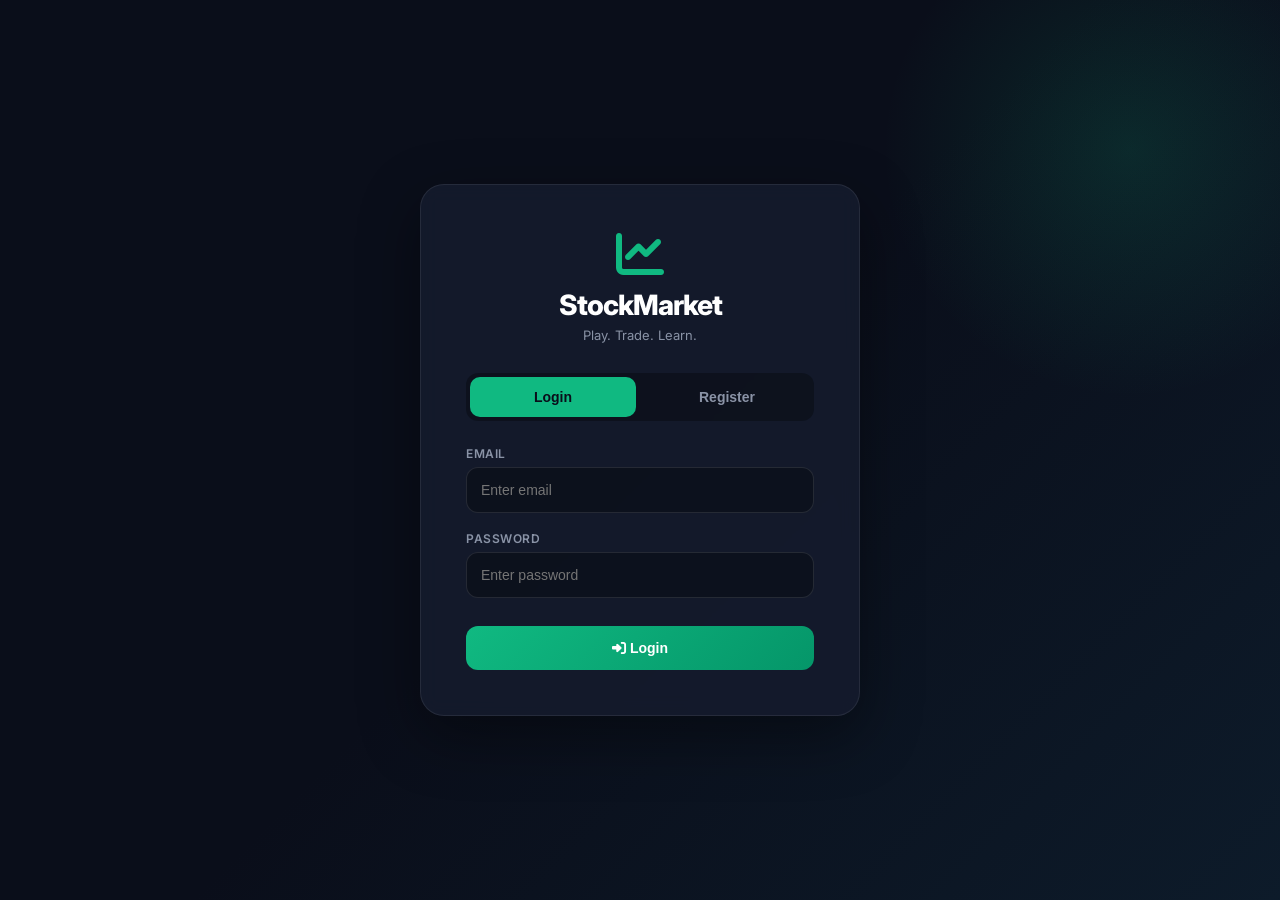
<file: index.html>
<!DOCTYPE html>
<html lang="en">
<head>
    <meta charset="UTF-8">
    <meta name="viewport" content="width=device-width, initial-scale=1.0">
    <title>Login - StockMarket Pro</title>
    <link href="https://fonts.googleapis.com/css2?family=Inter:wght@300;400;500;600;700;800&display=swap" rel="stylesheet">
    <link rel="stylesheet" href="https://cdnjs.cloudflare.com/ajax/libs/font-awesome/6.5.0/css/all.min.css">
    <link rel="stylesheet" href="style.css">
</head>
<body>
    <div id="loginPage">
        <div class="login-box">
            <div class="login-logo">
                <i class="fas fa-chart-line"></i>
                <h1>StockMarket</h1>
                <p>Play. Trade. Learn.</p>
            </div>
            <div class="tab-btns">
                <button class="active" onclick="showLoginForm()">Login</button>
                <button onclick="showRegisterForm()">Register</button>
            </div>
            <form id="loginForm" onsubmit="handleLogin(event)">
                <div class="form-group">
                    <label>Email</label>
                    <input type="email" id="loginEmail" placeholder="Enter email" required>
                </div>
                <div class="form-group">
                    <label>Password</label>
                    <input type="password" id="loginPassword" placeholder="Enter password" required>
                </div>
                <button type="submit" class="btn-primary"><i class="fas fa-sign-in-alt"></i> Login</button>
            </form>
            <form id="registerForm" onsubmit="handleRegister(event)" style="display:none;">
                <div class="form-group">
                    <label>Full Name</label>
                    <input type="text" id="regName" placeholder="John Doe" required>
                </div>
                <div class="form-group">
                    <label>Email</label>
                    <input type="email" id="regEmail" placeholder="Enter email" required>
                </div>
                <div class="form-group">
                    <label>Password</label>
                    <input type="password" id="regPassword" placeholder="Create password" required>
                </div>
                <button type="submit" class="btn-primary"><i class="fas fa-user-plus"></i> Create Account</button>
            </form>
        </div>
    </div>

    <div class="toast" id="toast"><i class="fas fa-check-circle"></i><span id="toastMsg"></span></div>

    <script>
        // ===== USER MANAGEMENT =====
        const USERS_KEY = 'smg_users';
        const CURRENT_USER_KEY = 'smg_current_user';

        function getUsers() { return JSON.parse(localStorage.getItem(USERS_KEY) || '[]'); }
        function saveUsers(users) { localStorage.setItem(USERS_KEY, JSON.stringify(users)); }

        function getCurrentUser() {
            const userId = localStorage.getItem(CURRENT_USER_KEY);
            if (!userId) return null;
            const users = getUsers();
            return users.find(u => u.id === userId) || null;
        }

        function showToast(msg, type = 'success') {
            const toast = document.getElementById('toast');
            const toastMsg = document.getElementById('toastMsg');
            toastMsg.textContent = msg;
            toast.className = 'toast show' + (type === 'error' ? ' error' : '');
            setTimeout(() => {
                toast.classList.remove('show');
            }, 3000);
        }

        function showLoginForm() {
            document.getElementById('loginForm').style.display = 'block';
            document.getElementById('registerForm').style.display = 'none';
            document.querySelector('.tab-btns button:first-child').classList.add('active');
            document.querySelector('.tab-btns button:last-child').classList.remove('active');
        }

        function showRegisterForm() {
            document.getElementById('loginForm').style.display = 'none';
            document.getElementById('registerForm').style.display = 'block';
            document.querySelector('.tab-btns button:first-child').classList.remove('active');
            document.querySelector('.tab-btns button:last-child').classList.add('active');
        }

        function handleLogin(e) {
            e.preventDefault();
            const email = document.getElementById('loginEmail').value.trim().toLowerCase();
            const password = document.getElementById('loginPassword').value;
            const users = getUsers();
            const user = users.find(u => u.email === email && u.password === password);
            if (!user) {
                showToast('Invalid email or password', 'error');
                return;
            }
            localStorage.setItem(CURRENT_USER_KEY, user.id);
            showToast('Login successful! Redirecting...');
            setTimeout(() => {
                window.location.href = 'home.html';
            }, 500);
        }

        function handleRegister(e) {
            e.preventDefault();
            const name = document.getElementById('regName').value.trim();
            const email = document.getElementById('regEmail').value.trim().toLowerCase();
            const password = document.getElementById('regPassword').value;
            const users = getUsers();
            if (users.find(u => u.email === email)) {
                showToast('Email already registered', 'error');
                return;
            }
            const user = {
                id: 'u_' + Date.now(),
                name,
                email,
                password,
                coins: 20000,
                portfolio: {}
            };
            users.push(user);
            saveUsers(users);
            localStorage.setItem(CURRENT_USER_KEY, user.id);
            showToast('Account created! Redirecting...');
            setTimeout(() => {
                window.location.href = 'home.html';
            }, 500);
        }

        // If already logged in, skip login
        if (getCurrentUser()) {
            window.location.href = 'home.html';
        }
    </script>
</body>
</html>
</file>
<file: style.css>
* {
    margin: 0;
    padding: 0;
    box-sizing: border-box;
}

body {
    font-family: 'Inter', sans-serif;
    background: #0a0e1a;
    color: #e0e6f0;
    min-height: 100vh;
    overflow-x: hidden;
}

::-webkit-scrollbar {
    width: 4px;
}
::-webkit-scrollbar-track {
    background: rgba(0, 0, 0, .2);
}
::-webkit-scrollbar-thumb {
    background: rgba(255, 255, 255, .1);
    border-radius: 10px;
}

/* ===== LOGIN PAGE ===== */
#loginPage {
    display: flex;
    align-items: center;
    justify-content: center;
    min-height: 100vh;
    background: linear-gradient(135deg, #0a0e1a 50%, #0d1b2a);
    position: relative;
}

#loginPage::before {
    content: '';
    position: absolute;
    width: 500px;
    height: 500px;
    background: radial-gradient(circle, rgba(16, 185, 129, .15), transparent 70%);
    top: -100px;
    right: -100px;
    border-radius: 50%;
}

.login-box {
    background: rgba(20, 27, 45, .9);
    border: 1px solid rgba(255, 255, 255, .08);
    border-radius: 24px;
    padding: 45px;
    width: 440px;
    max-width: 90%;
    position: relative;
    z-index: 1;
    backdrop-filter: blur(10px);
    box-shadow: 0 20px 60px rgba(0, 0, 0, .4);
}

.login-logo {
    text-align: center;
    margin-bottom: 30px;
}

.login-logo i {
    font-size: 48px;
    color: #10b981;
    margin-bottom: 10px;
}

.login-logo h1 {
    font-size: 28px;
    font-weight: 800;
    color: #fff;
    letter-spacing: -1px;
}

.login-logo p {
    color: #8a93a6;
    font-size: 13px;
    margin-top: 5px;
}

.tab-btns {
    display: flex;
    gap: 8px;
    margin-bottom: 25px;
    background: rgba(0, 0, 0, .3);
    border-radius: 12px;
    padding: 4px;
}

.tab-btns button {
    flex: 1;
    padding: 12px;
    border: none;
    border-radius: 10px;
    background: transparent;
    color: #8a93a6;
    font-weight: 600;
    cursor: pointer;
    font-size: 14px;
    transition: .3s;
}

.tab-btns button.active {
    background: #10b981;
    color: #0a0e1a;
}

.form-group {
    margin-bottom: 18px;
}

.form-group label {
    font-size: 12px;
    font-weight: 600;
    color: #8a93a6;
    margin-bottom: 6px;
    display: block;
    text-transform: uppercase;
    letter-spacing: .5px;
}

.form-group input {
    width: 100%;
    padding: 14px;
    border: 1px solid rgba(255, 255, 255, .1);
    border-radius: 12px;
    background: rgba(0, 0, 0, .3);
    color: #fff;
    font-size: 14px;
    outline: none;
    transition: .3s;
}

.form-group input:focus {
    border-color: #10b981;
    box-shadow: 0 0 0 3px rgba(16, 185, 129, .15);
}

.btn-primary {
    width: 100%;
    padding: 14px;
    border: none;
    border-radius: 12px;
    background: linear-gradient(135deg, #10b981, #059669);
    color: #fff;
    font-weight: 700;
    font-size: 14px;
    cursor: pointer;
    transition: .3s;
    margin-top: 10px;
}

.btn-primary:hover {
    transform: translateY(-2px);
    box-shadow: 0 8px 25px rgba(16, 185, 129, .3);
}

/* ===== HEADER ===== */
.app-header, header {
    background: rgba(13, 17, 28, .95);
    border-bottom: 1px solid rgba(255, 255, 255, .06);
    padding: 0 20px;
    height: 60px;
    display: flex;
    align-items: center;
    justify-content: space-between;
    position: sticky;
    top: 0;
    z-index: 100;
    backdrop-filter: blur(10px);
}

.logo {
    display: flex;
    align-items: center;
    gap: 8px;
    font-size: 18px;
    font-weight: 800;
    color: #fff;
    cursor: pointer;
}

.logo i {
    color: #10b981;
    font-size: 22px;
}

.header-center {
    display: flex;
    align-items: center;
    flex: 1;
    max-width: 500px;
    margin: 0 20px;
}

.header-right {
    display: flex;
    align-items: center;
    gap: 12px;
}

.coins-badge {
    display: flex;
    align-items: center;
    gap: 5px;
    background: linear-gradient(135deg, #f59e0b, #d97706);
    padding: 6px 14px;
    border-radius: 20px;
    font-weight: 700;
    font-size: 13px;
    color: #0a0e1a;
    box-shadow: 0 4px 15px rgba(245, 158, 11, .3);
}

.user-badge {
    display: flex;
    align-items: center;
    gap: 6px;
    font-size: 13px;
    color: #8a93a6;
    cursor: pointer;
}

.user-badge i {
    font-size: 22px;
    color: #10b981;
}

.logout-btn {
    background: rgba(255, 255, 255, .08);
    border: none;
    width: 34px;
    height: 34px;
    border-radius: 50%;
    color: #8a93a6;
    cursor: pointer;
    display: flex;
    align-items: center;
    justify-content: center;
    transition: .3s;
}

.logout-btn:hover {
    background: rgba(255, 255, 255, .15);
    color: #ef4444;
}

/* ===== SEARCH BAR ===== */
.search-container {
    padding: 12px 20px;
    background: rgba(13, 17, 28, .8);
    border-bottom: 1px solid rgba(255, 255, 255, .05);
    position: sticky;
    top: 60px;
    z-index: 90;
}

.search-box {
    display: flex;
    align-items: center;
    background: rgba(0, 0, 0, .3);
    border-radius: 25px;
    padding: 0 16px;
    width: 100%;
    border: 1px solid rgba(255, 255, 255, .08);
}

.search-box i {
    color: #8a93a6;
    font-size: 14px;
    margin-right: 10px;
}

.search-box input {
    flex: 1;
    border: none;
    background: transparent;
    padding: 12px;
    color: #fff;
    font-size: 14px;
    outline: none;
}

/* ===== MAIN APP ===== */
.app-container {
    max-width: 480px;
    margin: 0 auto;
    min-height: 100vh;
    display: flex;
    flex-direction: column;
    background: #0a0e1a;
    position: relative;
}

.main-content {
    flex: 1;
    overflow-y: auto;
    padding-bottom: 70px;
}

/* ===== FILTER TABS ===== */
.filter-tabs {
    display: flex;
    gap: 4px;
    padding: 15px;
    border-bottom: 1px solid rgba(255, 255, 255, .05);
}

.filter-tabs button {
    flex: 1;
    padding: 10px;
    border: none;
    border-radius: 8px;
    background: transparent;
    color: #8a93a6;
    font-weight: 600;
    font-size: 12px;
    cursor: pointer;
    transition: .2s;
}

.filter-tabs button.active {
    background: rgba(16, 185, 129, .2);
    color: #10b981;
}

/* ===== STOCK LIST ===== */
.stock-list {
    padding: 0 15px;
}

.stock-item {
    display: flex;
    align-items: center;
    padding: 14px 10px;
    border-bottom: 1px solid rgba(255, 255, 255, .03);
    cursor: pointer;
    transition: .2s;
    background: transparent;
}

.stock-item:hover {
    background: rgba(255, 255, 255, .04);
}

.stock-item.selected {
    background: rgba(16, 185, 129, .1);
    border-left: 3px solid #10b981;
}

.stock-icon {
    width: 40px;
    height: 40px;
    border-radius: 12px;
    display: flex;
    align-items: center;
    justify-content: center;
    font-weight: 800;
    font-size: 12px;
    color: #fff;
    margin-right: 12px;
    flex-shrink: 0;
}

.stock-icon.bank-icon {
    border-radius: 50%;
}

.stock-info {
    flex: 1;
    min-width: 0;
}

.stock-info .stock-name {
    font-size: 13px;
    font-weight: 600;
    color: #e0e6f0;
    white-space: nowrap;
    overflow: hidden;
    text-overflow: ellipsis;
}

.stock-info .stock-ticker {
    font-size: 11px;
    color: #8a93a6;
}

.stock-price-info {
    text-align: right;
}

.stock-price-info .price {
    font-size: 14px;
    font-weight: 700;
    color: #fff;
}

.stock-price-info .change {
    font-size: 12px;
    font-weight: 600;
    margin-top: 2px;
}

.change.up { color: #10b981; }
.change.down { color: #ef4444; }

/* ===== PORTFOLIO ===== */
.portfolio-section {
    padding: 15px;
    border-top: 1px solid rgba(255, 255, 255, .05);
}

.portfolio-section h3 {
    font-size: 15px;
    font-weight: 700;
    color: #fff;
    margin-bottom: 15px;
}

.portfolio-coins {
    background: linear-gradient(135deg, #f59e0b, #d97706);
    border-radius: 16px;
    padding: 15px;
    text-align: center;
    margin-bottom: 15px;
}

.portfolio-coins .coins-label {
    font-size: 12px;
    font-weight: 600;
    color: rgba(0, 0, 0, .7);
    text-transform: uppercase;
}

.portfolio-coins .coins-amount {
    font-size: 28px;
    font-weight: 800;
    color: #0a0e1a;
}

.portfolio-list {
    margin-top: 10px;
}

.portfolio-item {
    background: rgba(255, 255, 255, .04);
    border-radius: 12px;
    padding: 12px;
    margin-bottom: 10px;
    border-left: 3px solid #10b981;
    cursor: pointer;
}

.portfolio-item .p-symbol {
    font-weight: 700;
    font-size: 14px;
    color: #fff;
}

.portfolio-item .p-shares {
    font-size: 12px;
    color: #8a93a6;
}

.portfolio-item .p-value {
    font-size: 13px;
    font-weight: 600;
    color: #10b981;
    margin-top: 5px;
}

.empty-portfolio {
    text-align: center;
    padding: 30px;
    color: #8a93a6;
}

/* ===== BOTTOM NAV ===== */
.bottom-nav {
    position: fixed;
    bottom: 0;
    left: 50%;
    transform: translateX(-50%);
    width: 100%;
    max-width: 480px;
    background: rgba(13, 17, 28, .95);
    border-top: 1px solid rgba(255, 255, 255, .1);
    display: flex;
    justify-content: space-around;
    padding: 8px 0;
    z-index: 200;
    backdrop-filter: blur(10px);
}

.nav-item {
    display: flex;
    flex-direction: column;
    align-items: center;
    gap: 3px;
    text-decoration: none;
    color: #8a93a6;
    font-size: 11px;
    font-weight: 600;
    padding: 5px 15px;
    transition: .3s;
}

.nav-item i {
    font-size: 18px;
}

.nav-item.active {
    color: #10b981;
}

.nav-item:hover {
    color: #fff;
}

/* ===== STOCK DETAIL ===== */
.detail-container {
    padding: 20px;
    max-width: 800px;
    margin: 0 auto;
}

.detail-header {
    display: flex;
    align-items: center;
    gap: 15px;
    margin-bottom: 20px;
}

.detail-header-info h2 {
    font-size: 20px;
    font-weight: 700;
    color: #fff;
}

.detail-header-info .ticker {
    font-size: 13px;
    color: #8a93a6;
}

.detail-price {
    font-size: 26px;
    font-weight: 800;
    color: #fff;
    margin-left: auto;
}

.chart-container {
    background: rgba(13, 17, 28, .6);
    border-radius: 16px;
    padding: 15px;
    height: 300px;
    margin-bottom: 20px;
    border: 1px solid rgba(255, 255, 255, .05);
}

.buy-sell-section {
    background: rgba(13, 17, 28, .6);
    border-radius: 16px;
    padding: 20px;
    border: 1px solid rgba(255, 255, 255, .05);
}

.trade-form {
    display: flex;
    gap: 10px;
    margin-top: 10px;
}

.trade-form input {
    width: 80px;
    padding: 10px;
    border: 1px solid rgba(255, 255, 255, .1);
    border-radius: 8px;
    background: rgba(0, 0, 0, .3);
    color: #fff;
    text-align: center;
}

.buy-btn, .sell-btn {
    padding: 10px 20px;
    border: none;
    border-radius: 8px;
    font-weight: 700;
    cursor: pointer;
    color: #fff;
}

.buy-btn { background: linear-gradient(135deg, #10b981, #059669); }
.sell-btn { background: linear-gradient(135deg, #ef4444, #dc2626); }

/* ===== SEARCH RESULTS ===== */
.search-results-header {
    padding: 20px;
    font-size: 16px;
    font-weight: 700;
    color: #fff;
}

.search-results-list {
    padding: 0 20px 20px;
    display: flex;
    flex-wrap: wrap;
    gap: 15px;
}

.search-result-card {
    background: rgba(13, 17, 28, .7);
    border: 1px solid rgba(255, 255, 255, .08);
    border-radius: 12px;
    padding: 15px;
    width: 250px;
    cursor: pointer;
    transition: .3s;
}

.search-result-card:hover {
    transform: translateY(-3px);
}

/* ===== ACCOUNT ===== */
.account-container {
    padding: 20px;
    max-width: 700px;
    margin: 0 auto;
}

.account-card {
    background: rgba(13, 17, 28, .8);
    border-radius: 16px;
    padding: 20px;
    margin-bottom: 20px;
}

.account-avatar {
    display: flex;
    align-items: center;
    gap: 15px;
    margin-bottom: 20px;
}

.account-avatar i {
    font-size: 40px;
    color: #10b981;
}

.account-stats {
    display: grid;
    grid-template-columns: 1fr 1fr;
    gap: 10px;
}

.stat-box {
    background: rgba(255, 255, 255, .05);
    border-radius: 10px;
    padding: 15px;
    text-align: center;
}

.stat-box .value {
    font-size: 24px;
    font-weight: 800;
    color: #10b981;
}

.stat-box .label {
    font-size: 12px;
    color: #8a93a6;
    margin-top: 5px;
}

/* ===== TOAST ===== */
.toast {
    position: fixed;
    top: 20px;
    right: 50%;
    transform: translateX(50%);
    background: #1a1a2e;
    border-radius: 12px;
    padding: 15px 20px;
    box-shadow: 0 10px 30px rgba(0, 0, 0, .3);
    z-index: 9999;
    display: flex;
    align-items: center;
    gap: 10px;
    opacity: 0;
    transition: .3s;
    border-left: 4px solid #10b981;
}

.toast.show {
    opacity: 1;
}

.toast.error {
    border-left-color: #ef4444;
}

/* ===== TIMER ===== */
.update-timer {
    font-size: 11px;
    color: #8a93a6;
    display: flex;
    align-items: center;
    gap: 4px;
    background: rgba(0, 0, 0, .2);
    padding: 5px 10px;
    border-radius: 20px;
}

.update-timer i {
    color: #f59e0b;
}

/* ===== RESPONSIVE ===== */
@media(max-width:480px) {
    .app-container {
        max-width: 100%;
    }
    .header-center {
        display: none;
    }
}
</file>
